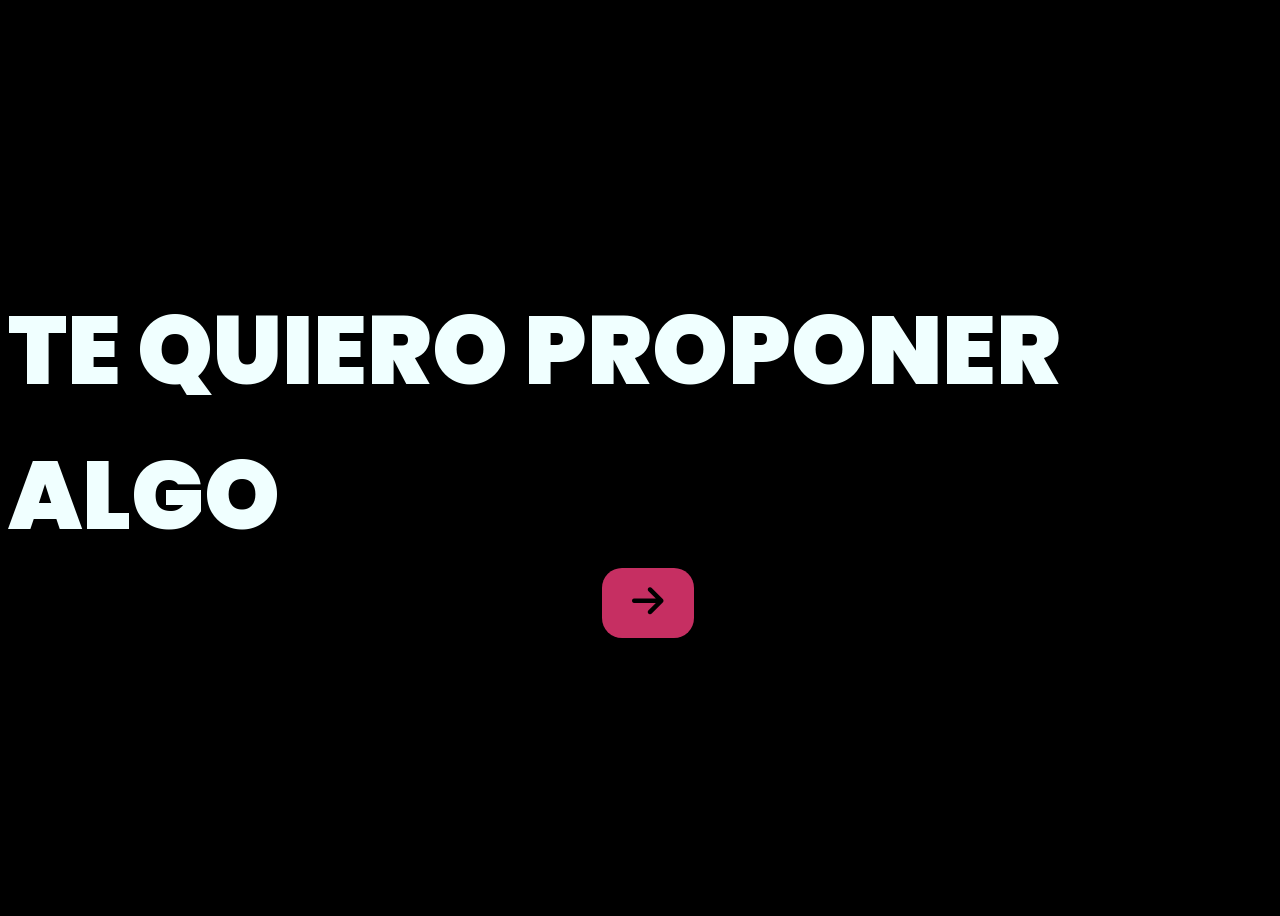
<file: index.html>
<!DOCTYPE html>
<html lang="en">
<head>
    <meta charset="UTF-8">
    <meta http-equiv="X-UA-Compatible" content="IE=edge">
    <meta name="viewport" content="width=device-width, initial-scale=1.0">
    <link rel="stylesheet" href="css/style.css">
    <link rel="icon" href="img/flowers.png" type="image/x-icon">
    <link href="https://cdnjs.cloudflare.com/ajax/libs/font-awesome/6.0.0-beta3/css/all.min.css" rel="stylesheet">

    <title>Propuesta 😘😘</title>
</head>
<body>
    <div class="greetings">
        <span>TE</span>
        <span>QUIERO</span>
        <span>PROPONER</span>
        <span>ALGO</span>

    </div>

    <div class="button">
        <button>
            <a href="FLORES.html">
                <i class="fas fa-arrow-right"></i> <!-- Icono de flecha -->
            </a>
        </button>
        
    </div>
</body>
</html>
</file>
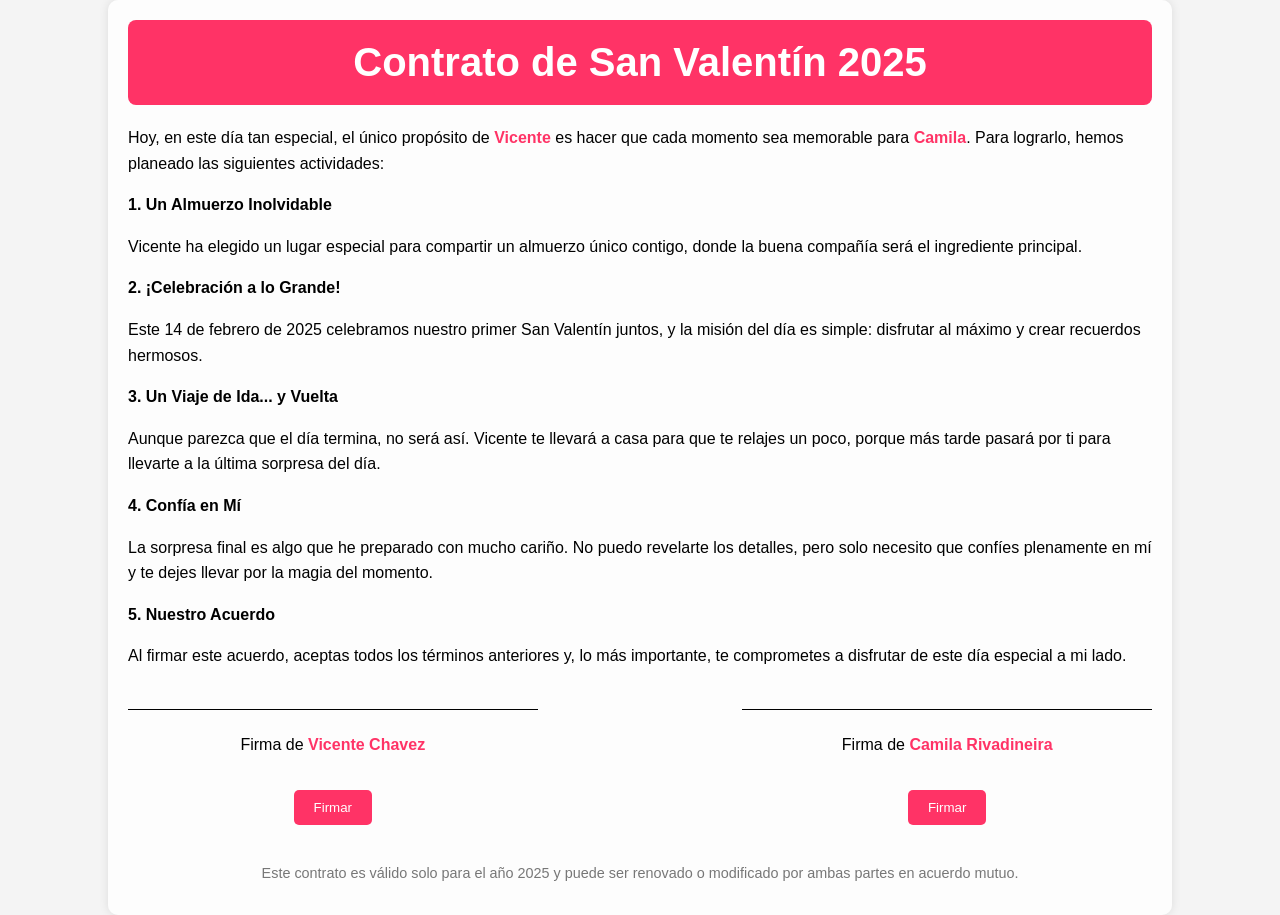
<file: contrato.html>
<!DOCTYPE html>
<html lang="es">
<head>
    <meta charset="UTF-8">
    <meta name="viewport" content="width=device-width, initial-scale=1.0">
    <title>Contrato de San Valentín 2025</title>
    <link rel="stylesheet" href="https://cdnjs.cloudflare.com/ajax/libs/font-awesome/6.0.0-beta3/css/all.min.css"> <!-- Para los iconos -->
    <style>
        body {
            font-family: Arial, sans-serif;
            background-color: #f4f4f4;
            margin: 0;
            padding: 0;
            background-image: url('https://media3.giphy.com/media/v1.Y2lkPTc5MGI3NjExMnY2N2pxaTI5eTI3am8xdWtpZ2VqczJmMXR0ZTIzcGx3ejUzYzNvcSZlcD12MV9pbnRlcm5hbF9naWZfYnlfaWQmY3Q9Zw/UkfUod3TFW66J2BWKK/giphy.gif'); /* Reemplaza esta URL con el enlace de tu GIF */
            background-size: cover;
            background-position: center;
            background-attachment: fixed; /* Esto hace que el fondo se quede fijo mientras haces scroll */
        }
        .container {
            width: 80%;
            margin: 0 auto;
            background-color: rgba(255, 255, 255, 0.8); /* Fondo blanco semi-transparente */
            padding: 20px;
            box-shadow: 0px 0px 10px rgba(0, 0, 0, 0.1);
            border-radius: 10px;
        }
        header {
            text-align: center;
            padding: 20px;
            background-color: #FF3366;
            color: white;
            border-radius: 8px;
        }
        h1 {
            margin: 0;
            font-size: 2.5rem;
        }
        .contract-body {
            margin: 20px 0;
        }
        .contract-body p {
            line-height: 1.6;
            font-size: 1rem;
        }
        .signature-section {
            margin-top: 40px;
            display: flex;
            justify-content: space-between;
            align-items: center;
        }
        .signature {
            border-top: 1px solid #000;
            width: 40%;
            text-align: center;
            padding-top: 10px;
            position: relative; /* Para posicionar el ícono encima de la línea */
        }
        .signature-icon {
            font-size: 2rem;
            color: #28a745; /* Color verde para el check */
            position: absolute;
            top: -25px; /* Ajusta la posición hacia arriba */
            left: 50%;
            transform: translateX(-50%);
            display: none; /* Inicialmente oculto */
        }
        .footer {
            text-align: center;
            margin-top: 40px;
            font-size: 0.9rem;
            color: #777;
        }
        .highlight {
            font-weight: bold;
            color: #FF3366;
        }
        .btn-check {
            background-color: #FF3366;
            color: white;
            padding: 10px 20px;
            border: none;
            border-radius: 5px;
            cursor: pointer;
            margin-top: 20px;
        }
        .btn-check:hover {
            background-color: #ff4d79;
        }
    </style>
</head>
<body>

    <div class="container">
        <header>
            <h1>Contrato de San Valentín 2025</h1>
        </header>

        <div class="contract-body">
            <p>Hoy, en este día tan especial, el único propósito de <span class="highlight">Vicente</span> es hacer que cada momento sea memorable para <span class="highlight">Camila</span>. Para lograrlo, hemos planeado las siguientes actividades:</p>
        
            <p><strong>1. Un Almuerzo Inolvidable</strong></p>
            <p>Vicente ha elegido un lugar especial para compartir un almuerzo único contigo, donde la buena compañía será el ingrediente principal.</p>
        
            <p><strong>2. ¡Celebración a lo Grande!</strong></p>
            <p>Este 14 de febrero de 2025 celebramos nuestro primer San Valentín juntos, y la misión del día es simple: disfrutar al máximo y crear recuerdos hermosos.</p>
        
            <p><strong>3. Un Viaje de Ida... y Vuelta</strong></p>
            <p>Aunque parezca que el día termina, no será así. Vicente te llevará a casa para que te relajes un poco, porque más tarde pasará por ti para llevarte a la última sorpresa del día.</p>
        
            <p><strong>4. Confía en Mí</strong></p>
            <p>La sorpresa final es algo que he preparado con mucho cariño. No puedo revelarte los detalles, pero solo necesito que confíes plenamente en mí y te dejes llevar por la magia del momento.</p>
            
            <p><strong>5. Nuestro Acuerdo</strong></p>
            <p>Al firmar este acuerdo, aceptas todos los términos anteriores y, lo más importante, te comprometes a disfrutar de este día especial a mi lado.</p>
        </div>
        

        <div class="signature-section">
            <div class="signature">
                <p>Firma de <span class="highlight">Vicente Chavez</span></p>
                <button class="btn-check" onclick="addCheck('vicente')">Firmar</button>
                <div class="signature-icon" id="vicente-check"><i class="fas fa-check-circle"></i></div>
            </div>
            <div class="signature">
                <p>Firma de <span class="highlight">Camila Rivadineira</span></p>
                <button class="btn-check" onclick="addCheck('camila')">Firmar</button>
                <div class="signature-icon" id="camila-check"><i class="fas fa-check-circle"></i></div>
            </div>
        </div>

        <div class="footer">
            <p>Este contrato es válido solo para el año 2025 y puede ser renovado o modificado por ambas partes en acuerdo mutuo.</p>
        </div>
    </div>

    <script>
        function addCheck(person) {
            const checkIcon = document.getElementById(person + '-check');
            checkIcon.style.display = 'block'; // Muestra el icono de check
        }
    </script>

</body>
</html>
</file>
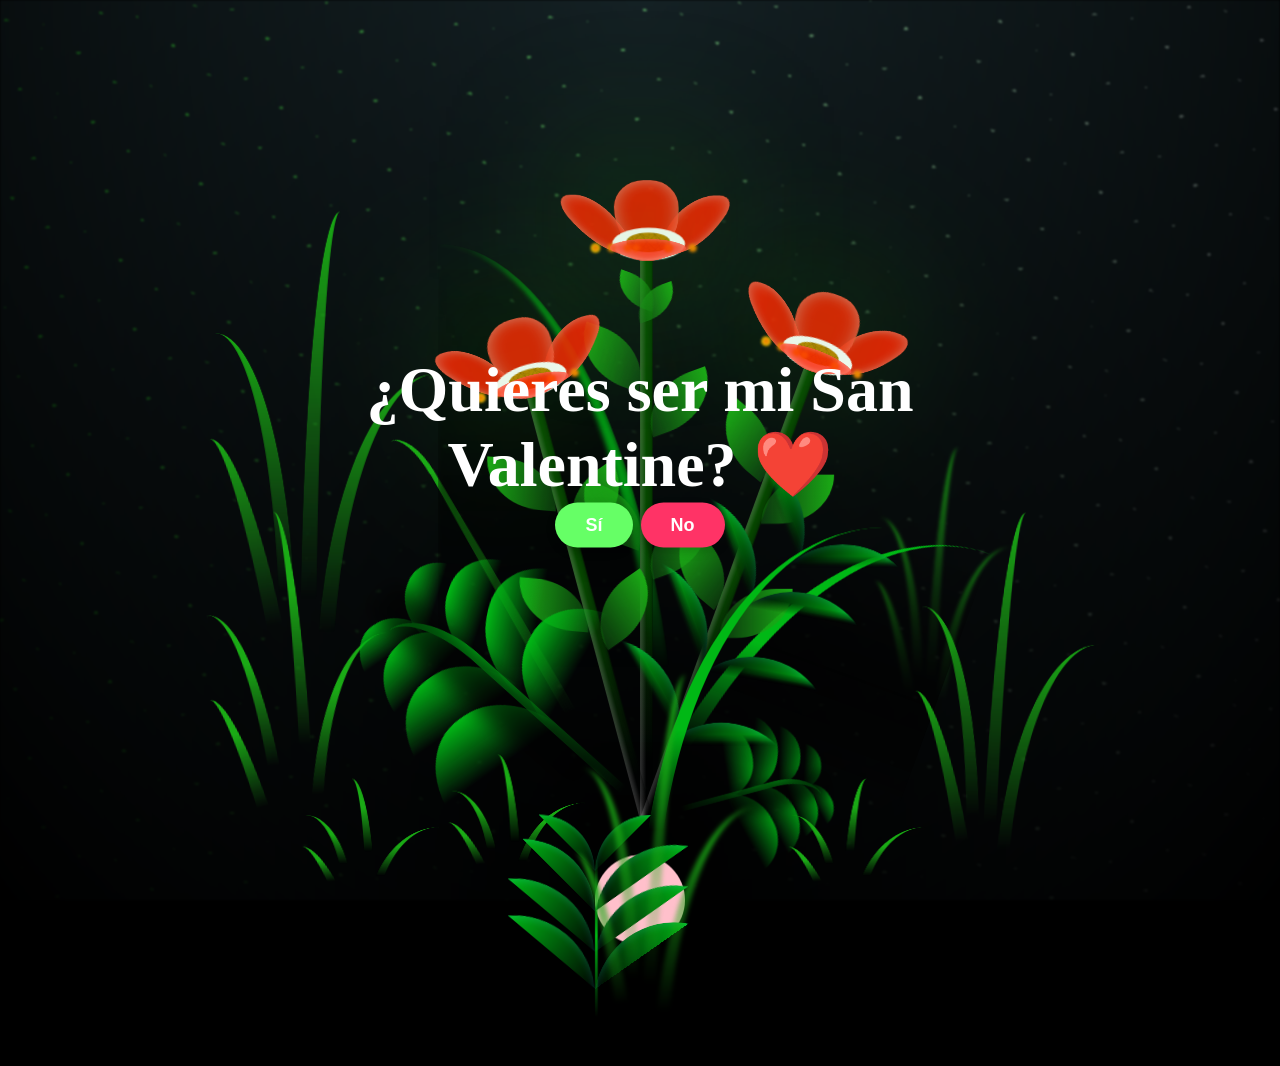
<file: FLORES.html>
<!DOCTYPE html>
<html lang="en">
<head>
    <meta charset="UTF-8">
    <meta http-equiv="X-UA-Compatible" content="IE=edge">
    <meta name="viewport" content="width=device-width, initial-scale=1.0">
    <link rel="stylesheet" href="css/main.css">
    <link rel="icon" href="img/flowers.png" type="image/x-icon">
    <title>Propuesta 😘😘</title>
    <style>
      /* Fondo con flores o animaciones */
      .flower-background {
        position: absolute;
        top: 0;
        left: 0;
        width: 100%;
        height: 100%;
        z-index: -1; /* Asegura que el fondo esté detrás del mensaje */
        overflow: hidden;
      }
  
      /* Animación de flores */
      .flower__g-front {
        position: absolute;
        top: 50%;
        left: 50%;
        transform: translate(-50%, -50%);
        width: 100px;
        height: 100px;
        background-color: pink;
        border-radius: 50%;
        animation: rotateFlower 10s infinite linear;
      }
  
      /* Añade más animaciones de flores o elementos que desees */
  
      @keyframes rotateFlower {
        0% { transform: translate(-50%, -50%) rotate(0deg); }
        100% { transform: translate(-50%, -50%) rotate(360deg); }
      }
  
      /* Mensaje al frente */
      .message {
        position: absolute;
        top: 50%;
        left: 50%;
        transform: translate(-50%, -50%);
        font-size: 2rem;
        color: white;
        font-weight: bold;
        text-align: center;
        z-index: 1; /* Asegura que el mensaje quede por encima del fondo */
      }
    </style>
</head>

<body class="container">
  
    <div class="night"></div>
    <div class="flowers">
      <div class="flower flower--1">
        <div class="flower__leafs flower__leafs--1">
          <div class="flower__leaf flower__leaf--1"></div>
          <div class="flower__leaf flower__leaf--2"></div>
          <div class="flower__leaf flower__leaf--3"></div>
          <div class="flower__leaf flower__leaf--4"></div>
          <div class="flower__white-circle"></div>
  
          <div class="flower__light flower__light--1"></div>
          <div class="flower__light flower__light--2"></div>
          <div class="flower__light flower__light--3"></div>
          <div class="flower__light flower__light--4"></div>
          <div class="flower__light flower__light--5"></div>
          <div class="flower__light flower__light--6"></div>
          <div class="flower__light flower__light--7"></div>
          <div class="flower__light flower__light--8"></div>
  
        </div>
        <div class="flower__line">
          <div class="flower__line__leaf flower__line__leaf--1"></div>
          <div class="flower__line__leaf flower__line__leaf--2"></div>
          <div class="flower__line__leaf flower__line__leaf--3"></div>
          <div class="flower__line__leaf flower__line__leaf--4"></div>
          <div class="flower__line__leaf flower__line__leaf--5"></div>
          <div class="flower__line__leaf flower__line__leaf--6"></div>
        </div>
      </div>
  
      <div class="flower flower--2">
        <div class="flower__leafs flower__leafs--2">
          <div class="flower__leaf flower__leaf--1"></div>
          <div class="flower__leaf flower__leaf--2"></div>
          <div class="flower__leaf flower__leaf--3"></div>
          <div class="flower__leaf flower__leaf--4"></div>
          <div class="flower__white-circle"></div>
  
          <div class="flower__light flower__light--1"></div>
          <div class="flower__light flower__light--2"></div>
          <div class="flower__light flower__light--3"></div>
          <div class="flower__light flower__light--4"></div>
          <div class="flower__light flower__light--5"></div>
          <div class="flower__light flower__light--6"></div>
          <div class="flower__light flower__light--7"></div>
          <div class="flower__light flower__light--8"></div>
  
        </div>
        <div class="flower__line">
          <div class="flower__line__leaf flower__line__leaf--1"></div>
          <div class="flower__line__leaf flower__line__leaf--2"></div>
          <div class="flower__line__leaf flower__line__leaf--3"></div>
          <div class="flower__line__leaf flower__line__leaf--4"></div>
        </div>
      </div>
  
      <div class="flower flower--3">
        <div class="flower__leafs flower__leafs--3">
          <div class="flower__leaf flower__leaf--1"></div>
          <div class="flower__leaf flower__leaf--2"></div>
          <div class="flower__leaf flower__leaf--3"></div>
          <div class="flower__leaf flower__leaf--4"></div>
          <div class="flower__white-circle"></div>
  
          <div class="flower__light flower__light--1"></div>
          <div class="flower__light flower__light--2"></div>
          <div class="flower__light flower__light--3"></div>
          <div class="flower__light flower__light--4"></div>
          <div class="flower__light flower__light--5"></div>
          <div class="flower__light flower__light--6"></div>
          <div class="flower__light flower__light--7"></div>
          <div class="flower__light flower__light--8"></div>
  
        </div>
        <div class="flower__line">
          <div class="flower__line__leaf flower__line__leaf--1"></div>
          <div class="flower__line__leaf flower__line__leaf--2"></div>
          <div class="flower__line__leaf flower__line__leaf--3"></div>
          <div class="flower__line__leaf flower__line__leaf--4"></div>
        </div>
      </div>
  
      <div class="grow-ans" style="--d:1.2s">
        <div class="flower__g-long">
          <div class="flower__g-long__top"></div>
          <div class="flower__g-long__bottom"></div>
        </div>
      </div>
  
      <div class="growing-grass">
        <div class="flower__grass flower__grass--1">
          <div class="flower__grass--top"></div>
          <div class="flower__grass--bottom"></div>
          <div class="flower__grass__leaf flower__grass__leaf--1"></div>
          <div class="flower__grass__leaf flower__grass__leaf--2"></div>
          <div class="flower__grass__leaf flower__grass__leaf--3"></div>
          <div class="flower__grass__leaf flower__grass__leaf--4"></div>
          <div class="flower__grass__leaf flower__grass__leaf--5"></div>
          <div class="flower__grass__leaf flower__grass__leaf--6"></div>
          <div class="flower__grass__leaf flower__grass__leaf--7"></div>
          <div class="flower__grass__leaf flower__grass__leaf--8"></div>
          <div class="flower__grass__overlay"></div>
        </div>
      </div>
  
      <div class="growing-grass">
        <div class="flower__grass flower__grass--2">
          <div class="flower__grass--top"></div>
          <div class="flower__grass--bottom"></div>
          <div class="flower__grass__leaf flower__grass__leaf--1"></div>
          <div class="flower__grass__leaf flower__grass__leaf--2"></div>
          <div class="flower__grass__leaf flower__grass__leaf--3"></div>
          <div class="flower__grass__leaf flower__grass__leaf--4"></div>
          <div class="flower__grass__leaf flower__grass__leaf--5"></div>
          <div class="flower__grass__leaf flower__grass__leaf--6"></div>
          <div class="flower__grass__leaf flower__grass__leaf--7"></div>
          <div class="flower__grass__leaf flower__grass__leaf--8"></div>
          <div class="flower__grass__overlay"></div>
        </div>
      </div>
  
      <div class="grow-ans" style="--d:2.4s">
        <div class="flower__g-right flower__g-right--1">
          <div class="leaf"></div>
        </div>
      </div>
  
      <div class="grow-ans" style="--d:2.8s">
        <div class="flower__g-right flower__g-right--2">
          <div class="leaf"></div>
        </div>
      </div>
  
      <div class="grow-ans" style="--d:2.8s">
        <div class="flower__g-front">
          <div class="flower__g-front__leaf-wrapper flower__g-front__leaf-wrapper--1">
            <div class="flower__g-front__leaf"></div>
          </div>
          <div class="flower__g-front__leaf-wrapper flower__g-front__leaf-wrapper--2">
            <div class="flower__g-front__leaf"></div>
          </div>
          <div class="flower__g-front__leaf-wrapper flower__g-front__leaf-wrapper--3">
            <div class="flower__g-front__leaf"></div>
          </div>
          <div class="flower__g-front__leaf-wrapper flower__g-front__leaf-wrapper--4">
            <div class="flower__g-front__leaf"></div>
          </div>
          <div class="flower__g-front__leaf-wrapper flower__g-front__leaf-wrapper--5">
            <div class="flower__g-front__leaf"></div>
          </div>
          <div class="flower__g-front__leaf-wrapper flower__g-front__leaf-wrapper--6">
            <div class="flower__g-front__leaf"></div>
          </div>
          <div class="flower__g-front__leaf-wrapper flower__g-front__leaf-wrapper--7">
            <div class="flower__g-front__leaf"></div>
          </div>
          <div class="flower__g-front__leaf-wrapper flower__g-front__leaf-wrapper--8">
            <div class="flower__g-front__leaf"></div>
          </div>
          <div class="flower__g-front__line"></div>
        </div>
      </div>
  
      <div class="grow-ans" style="--d:3.2s">
        <div class="flower__g-fr">
          <div class="leaf"></div>
          <div class="flower__g-fr__leaf flower__g-fr__leaf--1"></div>
          <div class="flower__g-fr__leaf flower__g-fr__leaf--2"></div>
          <div class="flower__g-fr__leaf flower__g-fr__leaf--3"></div>
          <div class="flower__g-fr__leaf flower__g-fr__leaf--4"></div>
          <div class="flower__g-fr__leaf flower__g-fr__leaf--5"></div>
          <div class="flower__g-fr__leaf flower__g-fr__leaf--6"></div>
          <div class="flower__g-fr__leaf flower__g-fr__leaf--7"></div>
          <div class="flower__g-fr__leaf flower__g-fr__leaf--8"></div>
        </div>
      </div>
  
      <div class="long-g long-g--0">
        <div class="grow-ans" style="--d:3s">
          <div class="leaf leaf--0"></div>
        </div>
        <div class="grow-ans" style="--d:2.2s">
          <div class="leaf leaf--1"></div>
        </div>
        <div class="grow-ans" style="--d:3.4s">
          <div class="leaf leaf--2"></div>
        </div>
        <div class="grow-ans" style="--d:3.6s">
          <div class="leaf leaf--3"></div>
        </div>
      </div>
  
      <div class="long-g long-g--1">
        <div class="grow-ans" style="--d:3.6s">
          <div class="leaf leaf--0"></div>
        </div>
        <div class="grow-ans" style="--d:3.8s">
          <div class="leaf leaf--1"></div>
        </div>
        <div class="grow-ans" style="--d:4s">
          <div class="leaf leaf--2"></div>
        </div>
        <div class="grow-ans" style="--d:4.2s">
          <div class="leaf leaf--3"></div>
        </div>
      </div>
  
      <div class="long-g long-g--2">
        <div class="grow-ans" style="--d:4s">
          <div class="leaf leaf--0"></div>
        </div>
        <div class="grow-ans" style="--d:4.2s">
          <div class="leaf leaf--1"></div>
        </div>
        <div class="grow-ans" style="--d:4.4s">
          <div class="leaf leaf--2"></div>
        </div>
        <div class="grow-ans" style="--d:4.6s">
          <div class="leaf leaf--3"></div>
        </div>
      </div>
  
      <div class="long-g long-g--3">
        <div class="grow-ans" style="--d:4s">
          <div class="leaf leaf--0"></div>
        </div>
        <div class="grow-ans" style="--d:4.2s">
          <div class="leaf leaf--1"></div>
        </div>
        <div class="grow-ans" style="--d:3s">
          <div class="leaf leaf--2"></div>
        </div>
        <div class="grow-ans" style="--d:3.6s">
          <div class="leaf leaf--3"></div>
        </div>
      </div>
  
      <div class="long-g long-g--4">
        <div class="grow-ans" style="--d:4s">
          <div class="leaf leaf--0"></div>
        </div>
        <div class="grow-ans" style="--d:4.2s">
          <div class="leaf leaf--1"></div>
        </div>
        <div class="grow-ans" style="--d:3s">
          <div class="leaf leaf--2"></div>
        </div>
        <div class="grow-ans" style="--d:3.6s">
          <div class="leaf leaf--3"></div>
        </div>
      </div>
  
      <div class="long-g long-g--5">
        <div class="grow-ans" style="--d:4s">
          <div class="leaf leaf--0"></div>
        </div>
        <div class="grow-ans" style="--d:4.2s">
          <div class="leaf leaf--1"></div>
        </div>
        <div class="grow-ans" style="--d:3s">
          <div class="leaf leaf--2"></div>
        </div>
        <div class="grow-ans" style="--d:3.6s">
          <div class="leaf leaf--3"></div>
        </div>
      </div>
  
      <div class="long-g long-g--6">
        <div class="grow-ans" style="--d:4.2s">
          <div class="leaf leaf--0"></div>
        </div>
        <div class="grow-ans" style="--d:4.4s">
          <div class="leaf leaf--1"></div>
        </div>
        <div class="grow-ans" style="--d:4.6s">
          <div class="leaf leaf--2"></div>
        </div>
        <div class="grow-ans" style="--d:4.8s">
          <div class="leaf leaf--3"></div>
        </div>
      </div>
  
      <div class="long-g long-g--7">
        <div class="grow-ans" style="--d:3s">
          <div class="leaf leaf--0"></div>
        </div>
        <div class="grow-ans" style="--d:3.2s">
          <div class="leaf leaf--1"></div>
        </div>
        <div class="grow-ans" style="--d:3.5s">
          <div class="leaf leaf--2"></div>
        </div>
        <div class="grow-ans" style="--d:3.6s">
          <div class="leaf leaf--3"></div>
        </div>
      </div>
    </div>
    <!-- Contenedor para el mensaje -->
<div class="message">
  <h1 id="question">¿Quieres ser mi San Valentine? ❤️</h1>
  <div class="button-container">
    <button id="yesButton">Sí</button>
    <button id="noButton">No</button>
  </div>
</div>

<script src="main.js"></script>
<script>
  const yesButton = document.getElementById('yesButton');
  const noButton = document.getElementById('noButton');
  const question = document.getElementById('question'); // Obtén el elemento h1

  // Definir las frases que se usarán para cambiar el texto del título
  const phrases = [
    "Segura?",
    "100% completamente segura?",
    "De acuerdo, ultima oportunidad",
    "POR QUEEE!? 😢",
    "😭😭😭"
  ];

  // Índice para llevar el seguimiento de la frase actual
  let phraseIndex = 0;

  // Aumentar el tamaño del botón "Sí" al hacer clic y cambiar el texto
  yesButton.addEventListener('click', () => {
      // Cambiar el texto del h1
      window.location.href = "contrato.html"; // Cambia a la URL a la que quieres redirigir
  });

  // Mover el botón "No" al pasar el cursor por encima y cambiar el texto secuencialmente
  noButton.addEventListener('mouseenter', () => {
      // Establecer el área del "cubo" más pequeño (200px alrededor del centro de la pantalla)
      const areaSize = 100; // Tamaño del cubo en píxeles

      // Calcular las coordenadas del centro de la pantalla
      const centerX = window.innerWidth / 2;
      const centerY = window.innerHeight / 2;

      // Generar coordenadas aleatorias dentro del cubo alrededor del centro de la pantalla
      const randomX = Math.floor(Math.random() * areaSize + centerX - areaSize / 2);
      const randomY = Math.floor(Math.random() * areaSize + centerY - areaSize / 2);

      // Asegurarse de que el botón "No" no se salga de la pantalla
      const maxX = window.innerWidth - noButton.offsetWidth;
      const maxY = window.innerHeight - noButton.offsetHeight;

      noButton.style.position = 'absolute';
      noButton.style.left = `${Math.min(Math.max(randomX, 0), maxX)}px`;
      noButton.style.top = `${Math.min(Math.max(randomY, 0), maxY)}px`;

      // Cambiar el texto del título por la siguiente frase
      question.textContent = phrases[phraseIndex]; // Cambiar el texto del h1

      // Actualizar el índice para la siguiente frase
      phraseIndex = (phraseIndex + 1) % phrases.length; // Esto asegura que las frases se repitan en bucle

      // Aumentar el tamaño del botón "Sí"
      const currentSize = parseFloat(window.getComputedStyle(yesButton).fontSize);
      yesButton.style.fontSize = (currentSize + 10) + 'px';
  });

  // No hacer nada al hacer clic en el botón "No"
  noButton.addEventListener('click', (event) => {
      event.preventDefault();
  });
</script>

<style>
  
  button {
    background-color: #FF3366;
    color: white;
    font-size: 18px;
    font-weight: bold;
    padding: 12px 30px;
    border: none;
    border-radius: 30px;
    cursor: pointer;
    transition: all 0.3s ease;
    box-shadow: 0px 4px 6px rgba(0, 0, 0, 0.1);
  }

  button:hover {
    background-color: #FF1F4F;
    transform: scale(1.1);
  }

  button:active {
    background-color: #FF0033;
    transform: scale(1);
  }

  /* Estilo adicional para el botón "Sí" */
  #yesButton {
    background-color: #66FF66;
    box-shadow: 0px 4px 10px rgba(0, 0, 0, 0.2);
  }

  #yesButton:hover {
    background-color: #4CAF50;
  }

  #yesButton:active {
    background-color: #388E3C;
  }

  /* Estilo para el botón "No" */
  #noButton {
    background-color: #FF3366;
    box-shadow: 0px 4px 10px rgba(0, 0, 0, 0.2);
  }

  #noButton:hover {
    background-color: #FF1F4F;
  }

  #noButton:active {
    background-color: #FF0033;
  }
</style>
  </body>
</html>
</file>
<file: css/style.css>
@import url('https://fonts.googleapis.com/css2?family=Poppins:ital,wght@0,500;1,900&display=swap');
  *{
     font-family: 'Poppins',cursive; 
  }

body {
    color: azure;
    width: 100%;
    height: 100vh;
    display: flex;
    flex-direction: column;
    align-items: center;
    justify-content: center;
    background-color: black;
}

.greetings {
    font-size: 6rem;
    font-weight: 900;
}

.greetings > span {
    animation: glow 2.5s ease-in-out infinite;
}

@keyframes glow {
    0%, 100% {
        color: #fff;
        text-shadow: 0 0 12px #DD3838, 0 0 50px #DD3838, 0 0 100px #DD3838;
    }
    10%, 90% {
        color: #c4cec3c4;
        text-shadow: none;
    }
}

.greetings > span:nth-child(2) {
    animation-delay: .2s;
}

.greetings > span:nth-child(3) {
    animation-delay: .4s;
}

.greetings > span:nth-child(4) {
    animation-delay: .6s;
}

.greetings > span:nth-child(5) {
    animation-delay: .8s;
}

.description {
    font-size: 1.5rem;
    margin-bottom: 20px;
}

.button a {
    text-decoration: none;
    font-size: 1rem;
    color: #111;
}

@media screen and (max-width: 574px) {
    .greetings {
        display: block;
        font-size: 3rem;
        font-weight: 500;
        text-align: center;
    }

    .description {
        font-size: 1rem;
    }

    .button a {
        font-size: .5rem;
    }
}

.description {
    color: rgb(166, 234, 254);
}

/* Animación de resplandor para el botón */
@keyframes buttonGlow {
    0%, 100% {
        color: #fff;
        text-shadow: 0 0 12px #C62F62, 0 0 50px #C62F62, 0 0 100px #C62F62;
    }
    10%, 90% {
        color: #c4cec3c4;
        text-shadow: none;
    }
}

/* Estilo para el botón */
.button button {
    background-color: #C62F62; /* Fondo rojo */
    border: none; /* Sin bordes */
    padding: 15px 30px; /* Ajusta el relleno para hacer el botón más grande */
    font-size: 24px; /* Aumenta el tamaño de la fuente para el texto */
    cursor: pointer;
    position: relative; /* Necesario para el resplandor */
    border-radius: 20px; /* Esquinas redondeadas */
    transition: background-color 0.3s ease-in-out; /* Transición suave para el color de fondo */
    animation: buttonGlow 2.5s ease-in-out infinite; /* Animación de resplandor similar a las letras */
}

/* Estilo para el enlace dentro del botón */
.button button a {
    text-decoration: none; /* Elimina el subrayado del enlace */
    color: inherit; /* Hereda el color del texto del botón */
}

/* Estilo para el icono de la flecha */
.button button i {
    font-size: 36px; /* Aumenta el tamaño de la flecha */
}

/* Efecto de resplandor al pasar el cursor sobre el botón */
.button button:hover {
    box-shadow: 0 0 10px #AF268C, 0 0 20px #AF268C, 0 0 30px #AF268C; /* Efecto de resplandor naranja */
}
</file>
<file: css/main.css>
*,
*::after,
*::before {
  padding: 0;
  margin: 0;
  box-sizing: border-box;
}

:root {
  --dark-color: #000;
}

body {
  display: flex;
  align-items: flex-end;
  justify-content: center;
  min-height: 100vh;
  background-color: var(--dark-color);
  overflow: hidden;
  perspective: 1000px;
}

.night {
  position: fixed;
  left: 50%;
  top: 0;
  transform: translateX(-50%);
  width: 100%;
  height: 100%;
  filter: blur(0.1vmin);
  background-image: radial-gradient(ellipse at top, transparent 0%, var(--dark-color)), 
  radial-gradient(ellipse at bottom, var(--dark-color), rgba(145, 233, 255, 0.2)), 
  repeating-linear-gradient(220deg, rgb(0, 0, 0) 0px, rgb(0, 0, 0) 19px, transparent 19px, 
  transparent 22px), repeating-linear-gradient(189deg, rgb(0, 0, 0) 0px, rgb(0, 0, 0) 19px, 
  transparent 19px, transparent 22px), repeating-linear-gradient(148deg, rgb(0, 0, 0) 0px, 
  rgb(0, 0, 0) 19px, transparent 19px, transparent 22px), linear-gradient(90deg, rgb(21, 255, 0), 
  rgb(240, 240, 240));
}

.flowers {
  position: relative;
  transform: scale(0.9);
}

.flower {
  position: absolute;
  bottom: 10vmin;
  transform-origin: bottom center;
  z-index: 10;
  --fl-speed: 0.8s;
}
.flower--1 {
  -webkit-animation: moving-flower-1 4s linear infinite;
          animation: moving-flower-1 4s linear infinite;
}
.flower--1 .flower__line {
  height: 70vmin;
  -webkit-animation-delay: 0.3s;
          animation-delay: 0.3s;
}
.flower--1 .flower__line__leaf--1 {
  -webkit-animation: blooming-leaf-right var(--fl-speed) 1.6s backwards;
          animation: blooming-leaf-right var(--fl-speed) 1.6s backwards;
}
.flower--1 .flower__line__leaf--2 {
  -webkit-animation: blooming-leaf-right var(--fl-speed) 1.4s backwards;
          animation: blooming-leaf-right var(--fl-speed) 1.4s backwards;
}
.flower--1 .flower__line__leaf--3 {
  -webkit-animation: blooming-leaf-left var(--fl-speed) 1.2s backwards;
          animation: blooming-leaf-left var(--fl-speed) 1.2s backwards;
}
.flower--1 .flower__line__leaf--4 {
  -webkit-animation: blooming-leaf-left var(--fl-speed) 1s backwards;
          animation: blooming-leaf-left var(--fl-speed) 1s backwards;
}
.flower--1 .flower__line__leaf--5 {
  -webkit-animation: blooming-leaf-right var(--fl-speed) 1.8s backwards;
          animation: blooming-leaf-right var(--fl-speed) 1.8s backwards;
}
.flower--1 .flower__line__leaf--6 {
  -webkit-animation: blooming-leaf-left var(--fl-speed) 2s backwards;
          animation: blooming-leaf-left var(--fl-speed) 2s backwards;
}
.flower--2 {
  left: 50%;
  transform: rotate(20deg);
  -webkit-animation: moving-flower-2 4s linear infinite;
          animation: moving-flower-2 4s linear infinite;
}
.flower--2 .flower__line {
  height: 60vmin;
  -webkit-animation-delay: 0.6s;
          animation-delay: 0.6s;
}
.flower--2 .flower__line__leaf--1 {
  -webkit-animation: blooming-leaf-right var(--fl-speed) 1.9s backwards;
          animation: blooming-leaf-right var(--fl-speed) 1.9s backwards;
}
.flower--2 .flower__line__leaf--2 {
  -webkit-animation: blooming-leaf-right var(--fl-speed) 1.7s backwards;
          animation: blooming-leaf-right var(--fl-speed) 1.7s backwards;
}
.flower--2 .flower__line__leaf--3 {
  -webkit-animation: blooming-leaf-left var(--fl-speed) 1.5s backwards;
          animation: blooming-leaf-left var(--fl-speed) 1.5s backwards;
}
.flower--2 .flower__line__leaf--4 {
  -webkit-animation: blooming-leaf-left var(--fl-speed) 1.3s backwards;
          animation: blooming-leaf-left var(--fl-speed) 1.3s backwards;
}
.flower--3 {
  left: 50%;
  transform: rotate(-15deg);
  -webkit-animation: moving-flower-3 4s linear infinite;
          animation: moving-flower-3 4s linear infinite;
}
.flower--3 .flower__line {
  -webkit-animation-delay: 0.9s;
          animation-delay: 0.9s;
}
.flower--3 .flower__line__leaf--1 {
  -webkit-animation: blooming-leaf-right var(--fl-speed) 2.5s backwards;
          animation: blooming-leaf-right var(--fl-speed) 2.5s backwards;
}
.flower--3 .flower__line__leaf--2 {
  -webkit-animation: blooming-leaf-right var(--fl-speed) 2.3s backwards;
          animation: blooming-leaf-right var(--fl-speed) 2.3s backwards;
}
.flower--3 .flower__line__leaf--3 {
  -webkit-animation: blooming-leaf-left var(--fl-speed) 2.1s backwards;
          animation: blooming-leaf-left var(--fl-speed) 2.1s backwards;
}
.flower--3 .flower__line__leaf--4 {
  -webkit-animation: blooming-leaf-left var(--fl-speed) 1.9s backwards;
          animation: blooming-leaf-left var(--fl-speed) 1.9s backwards;
}
.flower__leafs {
  position: relative;
  -webkit-animation: blooming-flower 2s backwards;
          animation: blooming-flower 2s backwards;
}
.flower__leafs--1 {
  -webkit-animation-delay: 1.1s;
          animation-delay: 1.1s;
}
.flower__leafs--2 {
  -webkit-animation-delay: 1.4s;
          animation-delay: 1.4s;
}
.flower__leafs--3 {
  -webkit-animation-delay: 1.7s;
          animation-delay: 1.7s;
}
.flower__leafs::after {
  content: "";
  position: absolute;
  left: 0;
  top: 0;
  transform: translate(-50%, -100%);
  width: 8vmin;
  height: 8vmin;
  background-color: #1aaa15;
  filter: blur(10vmin);
}
.flower__leaf {
  position: absolute;
  bottom: 0;
  left: 50%;
  width: 8vmin;
  height: 11vmin;
  border-radius: 51% 49% 47% 53%/44% 45% 55% 69%;
  background-color: #1aaa15;
  background-image: linear-gradient(to top, #fc1d00, #fc1d00);
  transform-origin: bottom center;
  opacity: 0.9;
  box-shadow: inset 0 0 2vmin rgba(255, 255, 255, 0.5);
}
.flower__leaf--1 {
  transform: translate(-10%, 1%) rotateY(40deg) rotateX(-50deg);
}
.flower__leaf--2 {
  transform: translate(-50%, -4%) rotateX(40deg);
}
.flower__leaf--3 {
  transform: translate(-90%, 0%) rotateY(45deg) rotateX(50deg);
}
.flower__leaf--4 {
  width: 8vmin;
  height: 8vmin;
  transform-origin: bottom left;
  border-radius: 4vmin 10vmin 4vmin 4vmin;
  transform: translate(0%, 18%) rotateX(70deg) rotate(-43deg);
  background-image: linear-gradient(to top, #fc1d00, #fc1d00);
  z-index: 1;
  opacity: 0.8;
}
.flower__white-circle {
  position: absolute;
  left: -3.5vmin;
  top: -3vmin;
  width: 9vmin;
  height: 4vmin;
  border-radius: 50%;
  background-color: #ffffff;
}
.flower__white-circle::after {
  content: "";
  position: absolute;
  left: 50%;
  top: 45%;
  transform: translate(-50%, -50%);
  width: 60%;
  height: 60%;
  border-radius: inherit;
  background-image: repeating-linear-gradient(135deg, rgba(0, 0, 0, 0.03) 0px, 
  rgba(0, 0, 0, 0.03) 1px, transparent 1px, transparent 12px), repeating-linear-gradient(45deg, 
  rgba(0, 0, 0, 0.03) 0px, rgba(0, 0, 0, 0.03) 1px, transparent 1px, transparent 12px), 
  repeating-linear-gradient(67.5deg, rgba(0, 0, 0, 0.03) 0px, rgba(0, 0, 0, 0.03) 1px, 
  transparent 1px, transparent 12px), repeating-linear-gradient(135deg, rgba(0, 0, 0, 0.03) 0px, 
  rgba(0, 0, 0, 0.03) 1px, transparent 1px, transparent 12px), repeating-linear-gradient(45deg, 
  rgba(0, 0, 0, 0.03) 0px, rgba(0, 0, 0, 0.03) 1px, transparent 1px, transparent 12px), 
  repeating-linear-gradient(112.5deg, rgba(0, 0, 0, 0.03) 0px, rgba(0, 0, 0, 0.03) 1px, 
  transparent 1px, transparent 12px), repeating-linear-gradient(112.5deg, rgba(0, 0, 0, 0.03) 0px, 
  rgba(0, 0, 0, 0.03) 1px, transparent 1px, transparent 12px), repeating-linear-gradient(45deg, 
  rgba(0, 0, 0, 0.03) 0px, rgba(0, 0, 0, 0.03) 1px, transparent 1px, transparent 12px), 
  repeating-linear-gradient(22.5deg, rgba(0, 0, 0, 0.03) 0px, rgba(0, 0, 0, 0.03) 1px, 
  transparent 1px, transparent 12px), repeating-linear-gradient(45deg, rgba(0, 0, 0, 0.03) 0px, 
  rgba(0, 0, 0, 0.03) 1px, transparent 1px, transparent 12px), repeating-linear-gradient(22.5deg, 
  rgba(0, 0, 0, 0.03) 0px, rgba(0, 0, 0, 0.03) 1px, transparent 1px, transparent 12px), 
  repeating-linear-gradient(135deg, rgba(0, 0, 0, 0.03) 0px, rgba(0, 0, 0, 0.03) 1px, 
  transparent 1px, transparent 12px), repeating-linear-gradient(157.5deg, rgba(0, 0, 0, 0.03) 0px, 
  rgba(0, 0, 0, 0.03) 1px, transparent 1px, transparent 12px), repeating-linear-gradient(67.5deg, 
  rgba(0, 0, 0, 0.03) 0px, rgba(0, 0, 0, 0.03) 1px, transparent 1px, transparent 12px), 
  repeating-linear-gradient(67.5deg, rgba(0, 0, 0, 0.03) 0px, rgba(0, 0, 0, 0.03) 1px, 
  transparent 1px, transparent 12px), linear-gradient(90deg, rgb(190, 133, 0), rgb(190, 133, 0));
}
.flower__line {
  height: 55vmin;
  width: 1.5vmin;
  background-image: linear-gradient(to left, rgba(0, 0, 0, 0.2), transparent, 
  rgba(255, 255, 255, 0.2)), linear-gradient(to top, transparent 10%, #064600, #064600);
  box-shadow: inset 0 0 2px rgba(0, 0, 0, 0.5);
  -webkit-animation: grow-flower-tree 4s backwards;
          animation: grow-flower-tree 4s backwards;
}
.flower__line__leaf {
  --w: 7vmin;
  --h: calc(var(--w) + 2vmin);
  position: absolute;
  top: 20%;
  left: 90%;
  width: var(--w);
  height: var(--h);
  border-top-right-radius: var(--h);
  border-bottom-left-radius: var(--h);
  background-image: linear-gradient(to top, rgba(20, 122, 20, 0.4), #1aaa15);
}
.flower__line__leaf--1 {
  transform: rotate(70deg) rotateY(30deg);
}
.flower__line__leaf--2 {
  top: 45%;
  transform: rotate(70deg) rotateY(30deg);
}
.flower__line__leaf--3, .flower__line__leaf--4, .flower__line__leaf--6 {
  border-top-right-radius: 0;
  border-bottom-left-radius: 0;
  border-top-left-radius: var(--h);
  border-bottom-right-radius: var(--h);
  left: -460%;
  top: 12%;
  transform: rotate(-70deg) rotateY(30deg);
}
.flower__line__leaf--4 {
  top: 40%;
}
.flower__line__leaf--5 {
  top: 0;
  transform-origin: left;
  transform: rotate(70deg) rotateY(30deg) scale(0.6);
}
.flower__line__leaf--6 {
  top: -2%;
  left: -450%;
  transform-origin: right;
  transform: rotate(-70deg) rotateY(30deg) scale(0.6);
}
.flower__light {
  position: absolute;
  bottom: 0vmin;
  width: 1vmin;
  height: 1vmin;
  background-color: rgb(255, 251, 0);
  border-radius: 50%;
  filter: blur(0.2vmin);
  -webkit-animation: light-ans 4s linear infinite backwards;
          animation: light-ans 4s linear infinite backwards;
}
.flower__light:nth-child(odd) {
  background-color: #fc8600;
}
.flower__light--1 {
  left: -2vmin;
  -webkit-animation-delay: 1s;
          animation-delay: 1s;
}
.flower__light--2 {
  left: 3vmin;
  -webkit-animation-delay: 0.5s;
          animation-delay: 0.5s;
}
.flower__light--3 {
  left: -6vmin;
  -webkit-animation-delay: 0.3s;
          animation-delay: 0.3s;
}
.flower__light--4 {
  left: 6vmin;
  -webkit-animation-delay: 0.9s;
          animation-delay: 0.9s;
}
.flower__light--5 {
  left: -1vmin;
  -webkit-animation-delay: 1.5s;
          animation-delay: 1.5s;
}
.flower__light--6 {
  left: -4vmin;
  -webkit-animation-delay: 3s;
          animation-delay: 3s;
}
.flower__light--7 {
  left: 3vmin;
  -webkit-animation-delay: 2s;
          animation-delay: 2s;
}
.flower__light--8 {
  left: -6vmin;
  -webkit-animation-delay: 3.5s;
          animation-delay: 3.5s;
}
.flower__grass {
  --c: #00b815;
  --line-w: 1.5vmin;
  position: absolute;
  bottom: 12vmin;
  left: -7vmin;
  display: flex;
  flex-direction: column;
  align-items: flex-end;
  z-index: 20;
  transform-origin: bottom center;
  transform: rotate(-48deg) rotateY(40deg);
}
.flower__grass--1 {
  -webkit-animation: moving-grass 2s linear infinite;
          animation: moving-grass 2s linear infinite;
}
.flower__grass--2 {
  left: 2vmin;
  bottom: 10vmin;
  transform: scale(0.5) rotate(75deg) rotateX(10deg) rotateY(-200deg);
  opacity: 0.8;
  z-index: 0;
  -webkit-animation: moving-grass--2 1.5s linear infinite;
          animation: moving-grass--2 1.5s linear infinite;
}
.flower__grass--top {
  width: 7vmin;
  height: 10vmin;
  border-top-right-radius: 100%;
  border-right: var(--line-w) solid var(--c);
  transform-origin: bottom center;
  transform: rotate(-2deg);
}
.flower__grass--bottom {
  margin-top: -2px;
  width: var(--line-w);
  height: 25vmin;
  background-image: linear-gradient(to top, transparent, var(--c));
}
.flower__grass__leaf {
  --size: 10vmin;
  position: absolute;
  width: calc(var(--size) * 2.1);
  height: var(--size);
  border-top-left-radius: var(--size);
  border-top-right-radius: var(--size);
  background-image: linear-gradient(to top, transparent, transparent 30%, var(--c));
  z-index: 100;
}
.flower__grass__leaf--1 {
  top: -6%;
  left: 30%;
  --size: 6vmin;
  transform: rotate(-20deg);
  -webkit-animation: growing-grass-ans--1 2s 2.6s backwards;
          animation: growing-grass-ans--1 2s 2.6s backwards;
}
@-webkit-keyframes growing-grass-ans--1 {
  0% {
    transform-origin: bottom left;
    transform: rotate(-20deg) scale(0);
  }
}
@keyframes growing-grass-ans--1 {
  0% {
    transform-origin: bottom left;
    transform: rotate(-20deg) scale(0);
  }
}
.flower__grass__leaf--2 {
  top: -5%;
  left: -110%;
  --size: 6vmin;
  transform: rotate(10deg);
  -webkit-animation: growing-grass-ans--2 2s 2.4s linear backwards;
          animation: growing-grass-ans--2 2s 2.4s linear backwards;
}
@-webkit-keyframes growing-grass-ans--2 {
  0% {
    transform-origin: bottom right;
    transform: rotate(10deg) scale(0);
  }
}
@keyframes growing-grass-ans--2 {
  0% {
    transform-origin: bottom right;
    transform: rotate(10deg) scale(0);
  }
}
.flower__grass__leaf--3 {
  top: 5%;
  left: 60%;
  --size: 8vmin;
  transform: rotate(-18deg) rotateX(-20deg);
  -webkit-animation: growing-grass-ans--3 2s 2.2s linear backwards;
          animation: growing-grass-ans--3 2s 2.2s linear backwards;
}
@-webkit-keyframes growing-grass-ans--3 {
  0% {
    transform-origin: bottom left;
    transform: rotate(-18deg) rotateX(-20deg) scale(0);
  }
}
@keyframes growing-grass-ans--3 {
  0% {
    transform-origin: bottom left;
    transform: rotate(-18deg) rotateX(-20deg) scale(0);
  }
}
.flower__grass__leaf--4 {
  top: 6%;
  left: -135%;
  --size: 8vmin;
  transform: rotate(2deg);
  -webkit-animation: growing-grass-ans--4 2s 2s linear backwards;
          animation: growing-grass-ans--4 2s 2s linear backwards;
}
@-webkit-keyframes growing-grass-ans--4 {
  0% {
    transform-origin: bottom right;
    transform: rotate(2deg) scale(0);
  }
}
@keyframes growing-grass-ans--4 {
  0% {
    transform-origin: bottom right;
    transform: rotate(2deg) scale(0);
  }
}
.flower__grass__leaf--5 {
  top: 20%;
  left: 60%;
  --size: 10vmin;
  transform: rotate(-24deg) rotateX(-20deg);
  -webkit-animation: growing-grass-ans--5 2s 1.8s linear backwards;
          animation: growing-grass-ans--5 2s 1.8s linear backwards;
}
@-webkit-keyframes growing-grass-ans--5 {
  0% {
    transform-origin: bottom left;
    transform: rotate(-24deg) rotateX(-20deg) scale(0);
  }
}
@keyframes growing-grass-ans--5 {
  0% {
    transform-origin: bottom left;
    transform: rotate(-24deg) rotateX(-20deg) scale(0);
  }
}
.flower__grass__leaf--6 {
  top: 22%;
  left: -180%;
  --size: 10vmin;
  transform: rotate(10deg);
  -webkit-animation: growing-grass-ans--6 2s 1.6s linear backwards;
          animation: growing-grass-ans--6 2s 1.6s linear backwards;
}
@-webkit-keyframes growing-grass-ans--6 {
  0% {
    transform-origin: bottom right;
    transform: rotate(10deg) scale(0);
  }
}
@keyframes growing-grass-ans--6 {
  0% {
    transform-origin: bottom right;
    transform: rotate(10deg) scale(0);
  }
}
.flower__grass__leaf--7 {
  top: 39%;
  left: 70%;
  --size: 10vmin;
  transform: rotate(-10deg);
  -webkit-animation: growing-grass-ans--7 2s 1.4s linear backwards;
          animation: growing-grass-ans--7 2s 1.4s linear backwards;
}
@-webkit-keyframes growing-grass-ans--7 {
  0% {
    transform-origin: bottom left;
    transform: rotate(-10deg) scale(0);
  }
}
@keyframes growing-grass-ans--7 {
  0% {
    transform-origin: bottom left;
    transform: rotate(-10deg) scale(0);
  }
}
.flower__grass__leaf--8 {
  top: 40%;
  left: -215%;
  --size: 11vmin;
  transform: rotate(10deg);
  -webkit-animation: growing-grass-ans--8 2s 1.2s linear backwards;
          animation: growing-grass-ans--8 2s 1.2s linear backwards;
}
@-webkit-keyframes growing-grass-ans--8 {
  0% {
    transform-origin: bottom right;
    transform: rotate(10deg) scale(0);
  }
}
@keyframes growing-grass-ans--8 {
  0% {
    transform-origin: bottom right;
    transform: rotate(10deg) scale(0);
  }
}
.flower__grass__overlay {
  position: absolute;
  top: -10%;
  right: 0%;
  width: 100%;
  height: 100%;
  background-color: rgba(0, 0, 0, 0.6);
  filter: blur(1.5vmin);
  z-index: 100;
}
.flower__g-long {
  --w: 2vmin;
  --h: 6vmin;
  --c: #1aaa15;
  position: absolute;
  bottom: 10vmin;
  left: -3vmin;
  transform-origin: bottom center;
  transform: rotate(-30deg) rotateY(-20deg);
  display: flex;
  flex-direction: column;
  align-items: flex-end;
  -webkit-animation: flower-g-long-ans 3s linear infinite;
          animation: flower-g-long-ans 3s linear infinite;
}
@-webkit-keyframes flower-g-long-ans {
  0%, 100% {
    transform: rotate(-30deg) rotateY(-20deg);
  }
  50% {
    transform: rotate(-32deg) rotateY(-20deg);
  }
}
@keyframes flower-g-long-ans {
  0%, 100% {
    transform: rotate(-30deg) rotateY(-20deg);
  }
  50% {
    transform: rotate(-32deg) rotateY(-20deg);
  }
}
.flower__g-long__top {
  top: calc(var(--h) * -1);
  width: calc(var(--w) + 1vmin);
  height: var(--h);
  border-top-right-radius: 100%;
  border-right: 0.7vmin solid var(--c);
  transform: translate(-0.7vmin, 1vmin);
}
.flower__g-long__bottom {
  width: var(--w);
  height: 50vmin;
  transform-origin: bottom center;
  background-image: linear-gradient(to top, transparent 30%, var(--c));
  box-shadow: inset 0 0 2px rgba(0, 0, 0, 0.5);
  -webkit-clip-path: polygon(35% 0, 65% 1%, 100% 100%, 0% 100%);
          clip-path: polygon(35% 0, 65% 1%, 100% 100%, 0% 100%);
}
.flower__g-right {
  position: absolute;
  bottom: 6vmin;
  left: -2vmin;
  transform-origin: bottom left;
  transform: rotate(20deg);
}
.flower__g-right .leaf {
  width: 30vmin;
  height: 50vmin;
  border-top-left-radius: 100%;
  border-left: 2vmin solid #00b815;
  background-image: linear-gradient(to bottom, transparent, var(--dark-color) 60%);
  -webkit-mask-image: linear-gradient(to top, transparent 30%, #00b815 60%);
}
.flower__g-right--1 {
  -webkit-animation: flower-g-right-ans 2.5s linear infinite;
          animation: flower-g-right-ans 2.5s linear infinite;
}
.flower__g-right--2 {
  left: 5vmin;
  transform: rotateY(-180deg);
  -webkit-animation: flower-g-right-ans--2 3s linear infinite;
          animation: flower-g-right-ans--2 3s linear infinite;
}
.flower__g-right--2 .leaf {
  height: 75vmin;
  filter: blur(0.3vmin);
  opacity: 0.8;
}
@-webkit-keyframes flower-g-right-ans {
  0%, 100% {
    transform: rotate(20deg);
  }
  50% {
    transform: rotate(24deg) rotateX(-20deg);
  }
}
@keyframes flower-g-right-ans {
  0%, 100% {
    transform: rotate(20deg);
  }
  50% {
    transform: rotate(24deg) rotateX(-20deg);
  }
}
@-webkit-keyframes flower-g-right-ans--2 {
  0%, 100% {
    transform: rotateY(-180deg) rotate(0deg) rotateX(-20deg);
  }
  50% {
    transform: rotateY(-180deg) rotate(6deg) rotateX(-20deg);
  }
}
@keyframes flower-g-right-ans--2 {
  0%, 100% {
    transform: rotateY(-180deg) rotate(0deg) rotateX(-20deg);
  }
  50% {
    transform: rotateY(-180deg) rotate(6deg) rotateX(-20deg);
  }
}
.flower__g-front {
  position: absolute;
  bottom: 6vmin;
  left: 2.5vmin;
  z-index: 100;
  transform-origin: bottom center;
  transform: rotate(-28deg) rotateY(30deg) scale(1.04);
  -webkit-animation: flower__g-front-ans 2s linear infinite;
          animation: flower__g-front-ans 2s linear infinite;
}
@-webkit-keyframes flower__g-front-ans {
  0%, 100% {
    transform: rotate(-28deg) rotateY(30deg) scale(1.04);
  }
  50% {
    transform: rotate(-35deg) rotateY(40deg) scale(1.04);
  }
}
@keyframes flower__g-front-ans {
  0%, 100% {
    transform: rotate(-28deg) rotateY(30deg) scale(1.04);
  }
  50% {
    transform: rotate(-35deg) rotateY(40deg) scale(1.04);
  }
}
.flower__g-front__line {
  width: 0.3vmin;
  height: 20vmin;
  background-image: linear-gradient(to top, transparent, #00b815, transparent 100%);
  position: relative;
}
.flower__g-front__leaf-wrapper {
  position: absolute;
  top: 0;
  left: 0;
  transform-origin: bottom left;
  transform: rotate(10deg);
}
.flower__g-front__leaf-wrapper:nth-child(even) {
  left: 0vmin;
  transform: rotateY(-180deg) rotate(5deg);
  -webkit-animation: flower__g-front__leaf-left-ans 1s ease-in backwards;
          animation: flower__g-front__leaf-left-ans 1s ease-in backwards;
}
.flower__g-front__leaf-wrapper:nth-child(odd) {
  -webkit-animation: flower__g-front__leaf-ans 1s ease-in backwards;
          animation: flower__g-front__leaf-ans 1s ease-in backwards;
}
.flower__g-front__leaf-wrapper--1 {
  top: -8vmin;
  transform: scale(0.7);
  -webkit-animation: flower__g-front__leaf-ans 1s 5.5s ease-in backwards !important;
          animation: flower__g-front__leaf-ans 1s 5.5s ease-in backwards !important;
}
.flower__g-front__leaf-wrapper--2 {
  top: -8vmin;
  transform: rotateY(-180deg) scale(0.7) !important;
  -webkit-animation: flower__g-front__leaf-left-ans-2 1s 4.6s ease-in backwards !important;
          animation: flower__g-front__leaf-left-ans-2 1s 4.6s ease-in backwards !important;
}
.flower__g-front__leaf-wrapper--3 {
  top: -3vmin;
  -webkit-animation: flower__g-front__leaf-ans 1s 4.6s ease-in backwards;
          animation: flower__g-front__leaf-ans 1s 4.6s ease-in backwards;
}
.flower__g-front__leaf-wrapper--4 {
  top: -3vmin;
  transform: rotateY(-180deg) scale(0.9) !important;
  -webkit-animation: flower__g-front__leaf-left-ans-2 1s 4.6s ease-in backwards !important;
          animation: flower__g-front__leaf-left-ans-2 1s 4.6s ease-in backwards !important;
}
@-webkit-keyframes flower__g-front__leaf-left-ans-2 {
  0% {
    transform: rotateY(-180deg) scale(0);
  }
}
@keyframes flower__g-front__leaf-left-ans-2 {
  0% {
    transform: rotateY(-180deg) scale(0);
  }
}
.flower__g-front__leaf-wrapper--5, .flower__g-front__leaf-wrapper--6 {
  top: 2vmin;
}
.flower__g-front__leaf-wrapper--7, .flower__g-front__leaf-wrapper--8 {
  top: 6.5vmin;
}
.flower__g-front__leaf-wrapper--2 {
  -webkit-animation-delay: 5.2s !important;
          animation-delay: 5.2s !important;
}
.flower__g-front__leaf-wrapper--3 {
  -webkit-animation-delay: 4.9s !important;
          animation-delay: 4.9s !important;
}
.flower__g-front__leaf-wrapper--5 {
  -webkit-animation-delay: 4.3s !important;
          animation-delay: 4.3s !important;
}
.flower__g-front__leaf-wrapper--6 {
  -webkit-animation-delay: 4.1s !important;
          animation-delay: 4.1s !important;
}
.flower__g-front__leaf-wrapper--7 {
  -webkit-animation-delay: 3.8s !important;
          animation-delay: 3.8s !important;
}
.flower__g-front__leaf-wrapper--8 {
  -webkit-animation-delay: 3.5s !important;
          animation-delay: 3.5s !important;
}
@-webkit-keyframes flower__g-front__leaf-ans {
  0% {
    transform: rotate(10deg) scale(0);
  }
}
@keyframes flower__g-front__leaf-ans {
  0% {
    transform: rotate(10deg) scale(0);
  }
}
@-webkit-keyframes flower__g-front__leaf-left-ans {
  0% {
    transform: rotateY(-180deg) rotate(5deg) scale(0);
  }
}
@keyframes flower__g-front__leaf-left-ans {
  0% {
    transform: rotateY(-180deg) rotate(5deg) scale(0);
  }
}
.flower__g-front__leaf {
  width: 10vmin;
  height: 10vmin;
  border-radius: 100% 0% 0% 100%/100% 100% 0% 0%;
  box-shadow: inset 0 2px 1vmin hsla(184deg, 97%, 58%, 0.2);
  background-image: linear-gradient(to bottom left, transparent, var(--dark-color)), 
  linear-gradient(to bottom right, #00b815 50%, transparent 50%, transparent);
  -webkit-mask-image: linear-gradient(to bottom right, #00b815 50%, transparent 50%, transparent);
  mask-image: linear-gradient(to bottom right, #00b815 50%, transparent 50%, transparent);
}
.flower__g-fr {
  position: absolute;
  bottom: -4vmin;
  left: vmin;
  transform-origin: bottom left;
  z-index: 10;
  -webkit-animation: flower__g-fr-ans 2s linear infinite;
          animation: flower__g-fr-ans 2s linear infinite;
}
@-webkit-keyframes flower__g-fr-ans {
  0%, 100% {
    transform: rotate(2deg);
  }
  50% {
    transform: rotate(4deg);
  }
}
@keyframes flower__g-fr-ans {
  0%, 100% {
    transform: rotate(2deg);
  }
  50% {
    transform: rotate(4deg);
  }
}
.flower__g-fr .leaf {
  width: 30vmin;
  height: 50vmin;
  border-top-left-radius: 100%;
  border-left: 2vmin solid #00b815;
  -webkit-mask-image: linear-gradient(to top, transparent 25%, #00b815 50%);
  position: relative;
  z-index: 1;
}
.flower__g-fr__leaf {
  position: absolute;
  top: 0;
  left: 0;
  width: 10vmin;
  height: 10vmin;
  border-radius: 100% 0% 0% 100%/100% 100% 0% 0%;
  box-shadow: inset 0 2px 1vmin hsla(184deg, 97%, 58%, 0.2);
  background-image: linear-gradient(to bottom left, transparent, var(--dark-color) 98%), 
  linear-gradient(to bottom right, #00b815 45%, transparent 50%, transparent);
  -webkit-mask-image: linear-gradient(135deg, #00b815 40%, transparent 50%, transparent);
}
.flower__g-fr__leaf--1 {
  left: 20vmin;
  transform: rotate(45deg);
  -webkit-animation: flower__g-fr-leaft-ans-1 0.5s 5.2s linear backwards;
          animation: flower__g-fr-leaft-ans-1 0.5s 5.2s linear backwards;
}
@-webkit-keyframes flower__g-fr-leaft-ans-1 {
  0% {
    transform-origin: left;
    transform: rotate(45deg) scale(0);
  }
}
@keyframes flower__g-fr-leaft-ans-1 {
  0% {
    transform-origin: left;
    transform: rotate(45deg) scale(0);
  }
}
.flower__g-fr__leaf--2 {
  left: 12vmin;
  top: -7vmin;
  transform: rotate(25deg) rotateY(-180deg);
  -webkit-animation: flower__g-fr-leaft-ans-6 0.5s 5s linear backwards;
          animation: flower__g-fr-leaft-ans-6 0.5s 5s linear backwards;
}
.flower__g-fr__leaf--3 {
  left: 15vmin;
  top: 6vmin;
  transform: rotate(55deg);
  -webkit-animation: flower__g-fr-leaft-ans-5 0.5s 4.8s linear backwards;
          animation: flower__g-fr-leaft-ans-5 0.5s 4.8s linear backwards;
}
.flower__g-fr__leaf--4 {
  left: 6vmin;
  top: -2vmin;
  transform: rotate(25deg) rotateY(-180deg);
  -webkit-animation: flower__g-fr-leaft-ans-6 0.5s 4.6s linear backwards;
          animation: flower__g-fr-leaft-ans-6 0.5s 4.6s linear backwards;
}
.flower__g-fr__leaf--5 {
  left: 10vmin;
  top: 14vmin;
  transform: rotate(55deg);
  -webkit-animation: flower__g-fr-leaft-ans-5 0.5s 4.4s linear backwards;
          animation: flower__g-fr-leaft-ans-5 0.5s 4.4s linear backwards;
}
@-webkit-keyframes flower__g-fr-leaft-ans-5 {
  0% {
    transform-origin: left;
    transform: rotate(55deg) scale(0);
  }
}
@keyframes flower__g-fr-leaft-ans-5 {
  0% {
    transform-origin: left;
    transform: rotate(55deg) scale(0);
  }
}
.flower__g-fr__leaf--6 {
  left: 0vmin;
  top: 6vmin;
  transform: rotate(25deg) rotateY(-180deg);
  -webkit-animation: flower__g-fr-leaft-ans-6 0.5s 4.2s linear backwards;
          animation: flower__g-fr-leaft-ans-6 0.5s 4.2s linear backwards;
}
@-webkit-keyframes flower__g-fr-leaft-ans-6 {
  0% {
    transform-origin: right;
    transform: rotate(25deg) rotateY(-180deg) scale(0);
  }
}
@keyframes flower__g-fr-leaft-ans-6 {
  0% {
    transform-origin: right;
    transform: rotate(25deg) rotateY(-180deg) scale(0);
  }
}
.flower__g-fr__leaf--7 {
  left: 5vmin;
  top: 22vmin;
  transform: rotate(45deg);
  -webkit-animation: flower__g-fr-leaft-ans-7 0.5s 4s linear backwards;
          animation: flower__g-fr-leaft-ans-7 0.5s 4s linear backwards;
}
@-webkit-keyframes flower__g-fr-leaft-ans-7 {
  0% {
    transform-origin: left;
    transform: rotate(45deg) scale(0);
  }
}
@keyframes flower__g-fr-leaft-ans-7 {
  0% {
    transform-origin: left;
    transform: rotate(45deg) scale(0);
  }
}
.flower__g-fr__leaf--8 {
  left: -4vmin;
  top: 15vmin;
  transform: rotate(15deg) rotateY(-180deg);
  -webkit-animation: flower__g-fr-leaft-ans-8 0.5s 3.8s linear backwards;
          animation: flower__g-fr-leaft-ans-8 0.5s 3.8s linear backwards;
}
@-webkit-keyframes flower__g-fr-leaft-ans-8 {
  0% {
    transform-origin: right;
    transform: rotate(15deg) rotateY(-180deg) scale(0);
  }
}
@keyframes flower__g-fr-leaft-ans-8 {
  0% {
    transform-origin: right;
    transform: rotate(15deg) rotateY(-180deg) scale(0);
  }
}

.long-g {
  position: absolute;
  bottom: 25vmin;
  left: -42vmin;
  transform-origin: bottom left;
}
.long-g--1 {
  bottom: 0vmin;
  transform: scale(0.8) rotate(-5deg);
}
.long-g--1 .leaf {
  -webkit-mask-image: linear-gradient(to top, transparent 40%, #00b815 80%) !important;
}
.long-g--1 .leaf--1 {
  --w: 5vmin;
  --h: 60vmin;
  left: -2vmin;
  transform: rotate(3deg) rotateY(-180deg);
}
.long-g--2, .long-g--3 {
  bottom: -3vmin;
  left: -35vmin;
  transform-origin: center;
  transform: scale(0.6) rotateX(60deg);
}
.long-g--2 .leaf, .long-g--3 .leaf {
  -webkit-mask-image: linear-gradient(to top, transparent 50%, #00b815 80%) !important;
}
.long-g--2 .leaf--1, .long-g--3 .leaf--1 {
  left: -1vmin;
  transform: rotateY(-180deg);
}
.long-g--3 {
  left: -17vmin;
  bottom: 0vmin;
}
.long-g--3 .leaf {
  -webkit-mask-image: linear-gradient(to top, transparent 40%, #00b815 80%) !important;
}
.long-g--4 {
  left: 25vmin;
  bottom: -3vmin;
  transform-origin: center;
  transform: scale(0.6) rotateX(60deg);
}
.long-g--4 .leaf {
  -webkit-mask-image: linear-gradient(to top, transparent 50%, #00b815 80%) !important;
}
.long-g--5 {
  left: 42vmin;
  bottom: 0vmin;
  transform: scale(0.8) rotate(2deg);
}
.long-g--6 {
  left: 0vmin;
  bottom: -20vmin;
  z-index: 100;
  filter: blur(0.3vmin);
  transform: scale(0.8) rotate(2deg);
}
.long-g--7 {
  left: 35vmin;
  bottom: 20vmin;
  z-index: -1;
  filter: blur(0.3vmin);
  transform: scale(0.6) rotate(2deg);
  opacity: 0.7;
}
.long-g .leaf {
  --w: 15vmin;
  --h: 40vmin;
  --c: #1aaa15;
  position: absolute;
  bottom: 0;
  width: var(--w);
  height: var(--h);
  border-top-left-radius: 100%;
  border-left: 2vmin solid var(--c);
  -webkit-mask-image: linear-gradient(to top, transparent 20%, var(--dark-color));
  transform-origin: bottom center;
}
.long-g .leaf--0 {
  left: 2vmin;
  -webkit-animation: leaf-ans-1 4s linear infinite;
          animation: leaf-ans-1 4s linear infinite;
}
.long-g .leaf--1 {
  --w: 5vmin;
  --h: 60vmin;
  -webkit-animation: leaf-ans-1 4s linear infinite;
          animation: leaf-ans-1 4s linear infinite;
}
.long-g .leaf--2 {
  --w: 10vmin;
  --h: 40vmin;
  left: -0.5vmin;
  bottom: 5vmin;
  transform-origin: bottom left;
  transform: rotateY(-180deg);
  -webkit-animation: leaf-ans-2 3s linear infinite;
          animation: leaf-ans-2 3s linear infinite;
}
.long-g .leaf--3 {
  --w: 5vmin;
  --h: 30vmin;
  left: -1vmin;
  bottom: 3.2vmin;
  transform-origin: bottom left;
  transform: rotate(-10deg) rotateY(-180deg);
  -webkit-animation: leaf-ans-3 3s linear infinite;
          animation: leaf-ans-3 3s linear infinite;
}

@-webkit-keyframes leaf-ans-1 {
  0%, 100% {
    transform: rotate(-5deg) scale(1);
  }
  50% {
    transform: rotate(5deg) scale(1.1);
  }
}

@keyframes leaf-ans-1 {
  0%, 100% {
    transform: rotate(-5deg) scale(1);
  }
  50% {
    transform: rotate(5deg) scale(1.1);
  }
}
@-webkit-keyframes leaf-ans-2 {
  0%, 100% {
    transform: rotateY(-180deg) rotate(5deg);
  }
  50% {
    transform: rotateY(-180deg) rotate(0deg) scale(1.1);
  }
}
@keyframes leaf-ans-2 {
  0%, 100% {
    transform: rotateY(-180deg) rotate(5deg);
  }
  50% {
    transform: rotateY(-180deg) rotate(0deg) scale(1.1);
  }
}
@-webkit-keyframes leaf-ans-3 {
  0%, 100% {
    transform: rotate(-10deg) rotateY(-180deg);
  }
  50% {
    transform: rotate(-20deg) rotateY(-180deg);
  }
}
@keyframes leaf-ans-3 {
  0%, 100% {
    transform: rotate(-10deg) rotateY(-180deg);
  }
  50% {
    transform: rotate(-20deg) rotateY(-180deg);
  }
}
.grow-ans {
  -webkit-animation: grow-ans 2s var(--d) backwards;
          animation: grow-ans 2s var(--d) backwards;
}

@-webkit-keyframes grow-ans {
  0% {
    transform: scale(0);
    opacity: 0;
  }
}

@keyframes grow-ans {
  0% {
    transform: scale(0);
    opacity: 0;
  }
}
@-webkit-keyframes light-ans {
  0% {
    opacity: 0;
    transform: translateY(0vmin);
  }
  25% {
    opacity: 1;
    transform: translateY(-5vmin) translateX(-2vmin);
  }
  50% {
    opacity: 1;
    transform: translateY(-15vmin) translateX(2vmin);
    filter: blur(0.2vmin);
  }
  75% {
    transform: translateY(-20vmin) translateX(-2vmin);
    filter: blur(0.2vmin);
  }
  100% {
    transform: translateY(-30vmin);
    opacity: 0;
    filter: blur(1vmin);
  }
}
@keyframes light-ans {
  0% {
    opacity: 0;
    transform: translateY(0vmin);
  }
  25% {
    opacity: 1;
    transform: translateY(-5vmin) translateX(-2vmin);
  }
  50% {
    opacity: 1;
    transform: translateY(-15vmin) translateX(2vmin);
    filter: blur(0.2vmin);
  }
  75% {
    transform: translateY(-20vmin) translateX(-2vmin);
    filter: blur(0.2vmin);
  }
  100% {
    transform: translateY(-30vmin);
    opacity: 0;
    filter: blur(1vmin);
  }
}
@-webkit-keyframes moving-flower-1 {
  0%, 100% {
    transform: rotate(2deg);
  }
  50% {
    transform: rotate(-2deg);
  }
}
@keyframes moving-flower-1 {
  0%, 100% {
    transform: rotate(2deg);
  }
  50% {
    transform: rotate(-2deg);
  }
}
@-webkit-keyframes moving-flower-2 {
  0%, 100% {
    transform: rotate(18deg);
  }
  50% {
    transform: rotate(14deg);
  }
}
@keyframes moving-flower-2 {
  0%, 100% {
    transform: rotate(18deg);
  }
  50% {
    transform: rotate(14deg);
  }
}
@-webkit-keyframes moving-flower-3 {
  0%, 100% {
    transform: rotate(-18deg);
  }
  50% {
    transform: rotate(-20deg) rotateY(-10deg);
  }
}
@keyframes moving-flower-3 {
  0%, 100% {
    transform: rotate(-18deg);
  }
  50% {
    transform: rotate(-20deg) rotateY(-10deg);
  }
}
@-webkit-keyframes blooming-leaf-right {
  0% {
    transform-origin: left;
    transform: rotate(70deg) rotateY(30deg) scale(0);
  }
}
@keyframes blooming-leaf-right {
  0% {
    transform-origin: left;
    transform: rotate(70deg) rotateY(30deg) scale(0);
  }
}
@-webkit-keyframes blooming-leaf-left {
  0% {
    transform-origin: right;
    transform: rotate(-70deg) rotateY(30deg) scale(0);
  }
}
@keyframes blooming-leaf-left {
  0% {
    transform-origin: right;
    transform: rotate(-70deg) rotateY(30deg) scale(0);
  }
}
@-webkit-keyframes grow-flower-tree {
  0% {
    height: 0;
    border-radius: 1vmin;
  }
}
@keyframes grow-flower-tree {
  0% {
    height: 0;
    border-radius: 1vmin;
  }
}
@-webkit-keyframes blooming-flower {
  0% {
    transform: scale(0);
  }
}
@keyframes blooming-flower {
  0% {
    transform: scale(0);
  }
}
@-webkit-keyframes moving-grass {
  0%, 100% {
    transform: rotate(-48deg) rotateY(40deg);
  }
  50% {
    transform: rotate(-50deg) rotateY(40deg);
  }
}
@keyframes moving-grass {
  0%, 100% {
    transform: rotate(-48deg) rotateY(40deg);
  }
  50% {
    transform: rotate(-50deg) rotateY(40deg);
  }
}
@-webkit-keyframes moving-grass--2 {
  0%, 100% {
    transform: scale(0.5) rotate(75deg) rotateX(10deg) rotateY(-200deg);
  }
  50% {
    transform: scale(0.5) rotate(79deg) rotateX(10deg) rotateY(-200deg);
  }
}
@keyframes moving-grass--2 {
  0%, 100% {
    transform: scale(0.5) rotate(75deg) rotateX(10deg) rotateY(-200deg);
  }
  50% {
    transform: scale(0.5) rotate(79deg) rotateX(10deg) rotateY(-200deg);
  }
}
.growing-grass {
  -webkit-animation: growing-grass-ans 1s 2s backwards;
          animation: growing-grass-ans 1s 2s backwards;
}

@-webkit-keyframes growing-grass-ans {
  0% {
    transform: scale(0);
  }
}

@keyframes growing-grass-ans {
  0% {
    transform: scale(0);
  }
}
.container * {
  -webkit-animation-play-state: paused !important;
          animation-play-state: paused !important;
}/*# sourceMappingURL=main.css.map */
</file>
